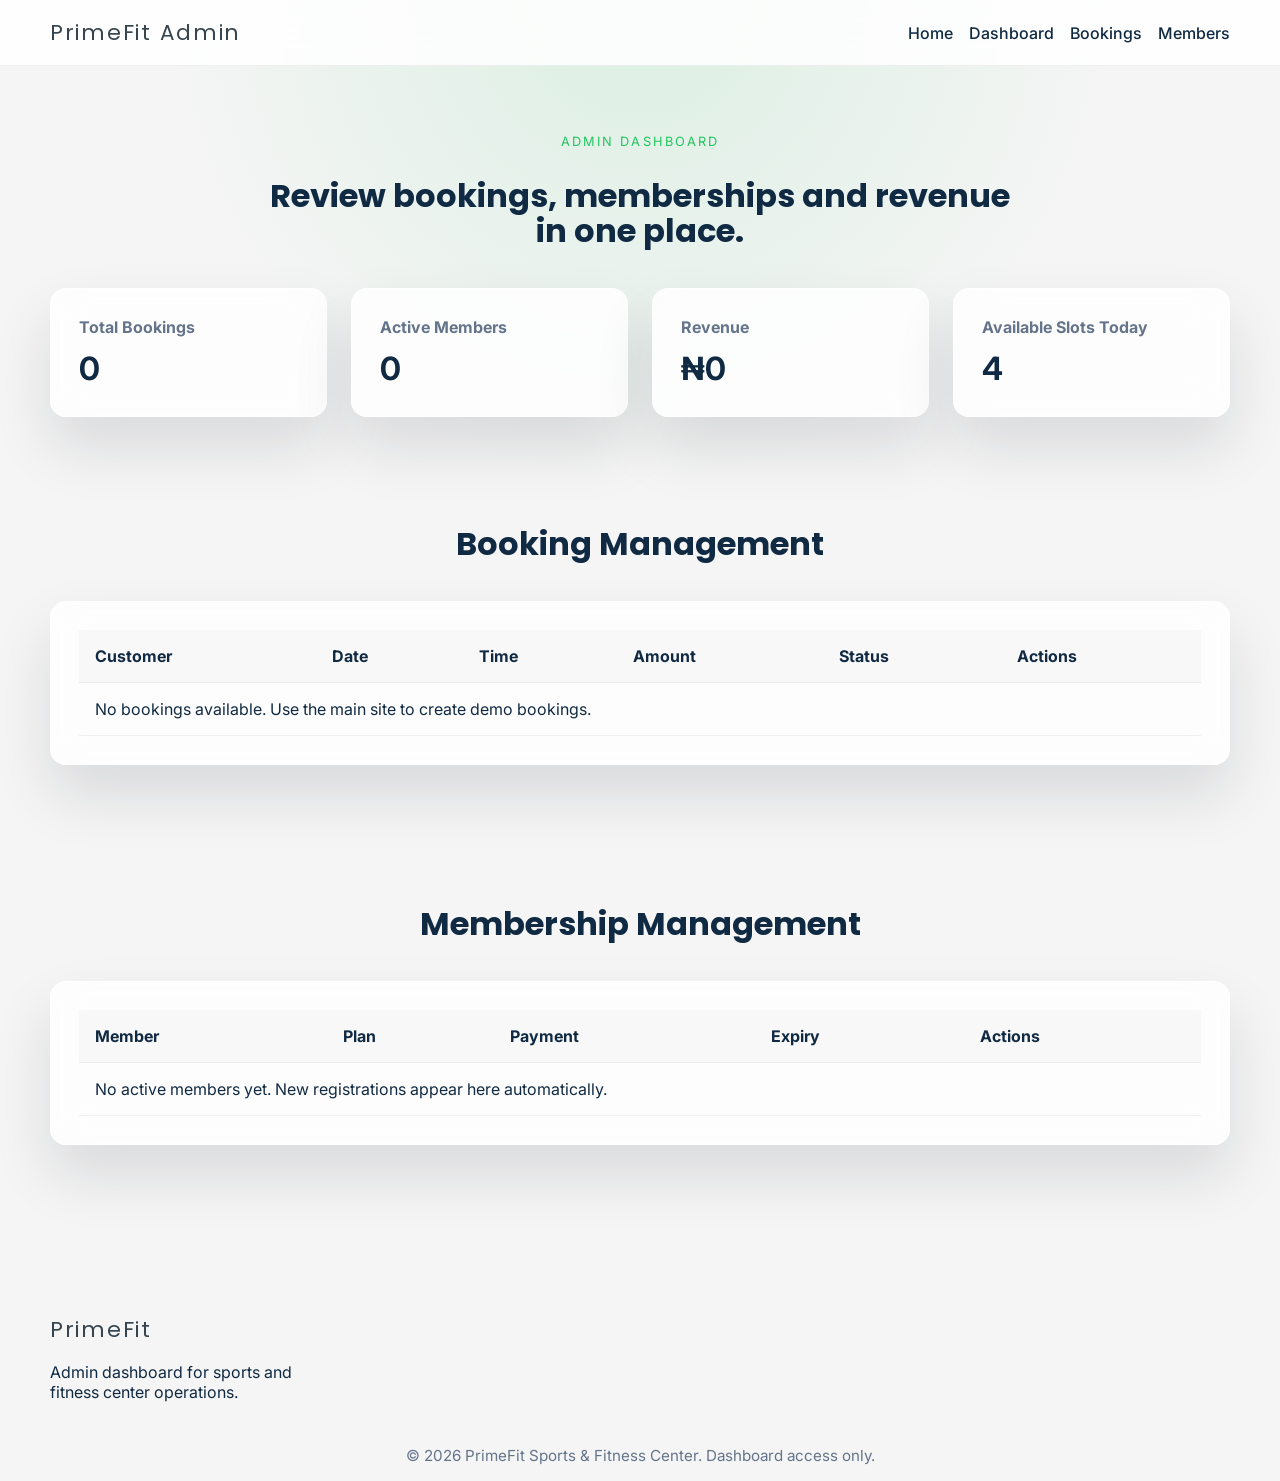
<file: admin.html>
<!DOCTYPE html>
<html lang="en">
<head>
  <meta charset="UTF-8" />
  <meta name="viewport" content="width=device-width, initial-scale=1.0" />
  <meta name="title" content="PrimeFit Admin Dashboard" />
  <meta name="description" content="Admin dashboard for managing bookings, memberships and revenue at PrimeFit Sports & Fitness Center." />
  <meta property="og:title" content="PrimeFit Admin Dashboard" />
  <meta property="og:description" content="Monitor bookings, active members, revenue and available slots for your sports and fitness center." />
  <title>PrimeFit Admin Dashboard</title>
  <link rel="preconnect" href="https://fonts.googleapis.com" />
  <link rel="preconnect" href="https://fonts.gstatic.com" crossorigin />
  <link href="https://fonts.googleapis.com/css2?family=Inter:wght@400;500;600;700;800&family=Poppins:wght@400;500;600;700;800&display=swap" rel="stylesheet" />
  <link rel="stylesheet" href="styles.css" />
</head>
<body>
  <header class="site-header">
    <div class="container header-inner">
      <a class="brand" href="index.html">PrimeFit Admin</a>
      <nav class="main-nav" aria-label="Admin navigation">
        <a href="index.html">Home</a>
        <a href="#dashboard">Dashboard</a>
        <a href="#bookings">Bookings</a>
        <a href="#members">Members</a>
      </nav>
    </div>
  </header>

  <main class="section admin-section">
    <div class="container">
      <div class="section-heading">
        <span class="eyebrow">Admin Dashboard</span>
        <h2>Review bookings, memberships and revenue in one place.</h2>
      </div>

      <div class="admin-cards-grid">
        <article class="glass-card admin-card">
          <h3>Total Bookings</h3>
          <strong id="totalBookings">0</strong>
        </article>
        <article class="glass-card admin-card">
          <h3>Active Members</h3>
          <strong id="activeMembers">0</strong>
        </article>
        <article class="glass-card admin-card">
          <h3>Revenue</h3>
          <strong id="totalRevenue">₦0</strong>
        </article>
        <article class="glass-card admin-card">
          <h3>Available Slots Today</h3>
          <strong id="availableSlots">0</strong>
        </article>
      </div>

      <section class="section" id="bookings">
        <div class="section-heading">
          <h2>Booking Management</h2>
        </div>
        <div class="glass-card admin-table-card">
          <table class="data-table" aria-label="Booking management table">
            <thead>
              <tr>
                <th>Customer</th>
                <th>Date</th>
                <th>Time</th>
                <th>Amount</th>
                <th>Status</th>
                <th>Actions</th>
              </tr>
            </thead>
            <tbody id="bookingTableBody"></tbody>
          </table>
        </div>
      </section>

      <section class="section" id="members">
        <div class="section-heading">
          <h2>Membership Management</h2>
        </div>
        <div class="glass-card admin-table-card">
          <table class="data-table" aria-label="Membership management table">
            <thead>
              <tr>
                <th>Member</th>
                <th>Plan</th>
                <th>Payment</th>
                <th>Expiry</th>
                <th>Actions</th>
              </tr>
            </thead>
            <tbody id="memberTableBody"></tbody>
          </table>
        </div>
      </section>
    </div>
  </main>

  <footer class="site-footer">
    <div class="container footer-grid">
      <div>
        <a class="brand" href="index.html">PrimeFit</a>
        <p>Admin dashboard for sports and fitness center operations.</p>
      </div>
    </div>
    <div class="site-credit">© 2026 PrimeFit Sports & Fitness Center. Dashboard access only.</div>
  </footer>

  <script src="admin.js"></script>
</body>
</html>
</file>
<file: styles.css>
:root {
  --bg: #f5f5f5;
  --surface: #ffffff;
  --surface-alt: #edf2f7;
  --text: #102a43;
  --muted: #64748b;
  --border: rgba(54, 69, 79, 0.12);
  --primary: #36454F;
  --secondary: #22c55e;
  --shadow: 0 30px 60px rgba(17, 24, 39, 0.12);
  --radius: 24px;
  --radius-sm: 16px;
  --transition: 0.3s ease;
}

* {
  box-sizing: border-box;
}

html {
  scroll-behavior: smooth;
}

body {
  margin: 0;
  font-family: 'Inter', sans-serif;
  color: var(--text);
  background: radial-gradient(circle at top, rgba(34, 197, 94, 0.12), transparent 30%), #f5f5f5;
  min-height: 100vh;
}

img {
  max-width: 100%;
  display: block;
}

a {
  color: inherit;
  text-decoration: none;
}

button,
input,
select,
textarea {
  font: inherit;
}

button {
  cursor: pointer;
}

.container {
  width: min(1180px, calc(100% - 2rem));
  margin: 0 auto;
}

.page-loader {
  position: fixed;
  inset: 0;
  z-index: 9999;
  display: grid;
  place-items: center;
  background: rgba(255,255,255,0.96);
  gap: 1rem;
  opacity: 1;
  transition: opacity 0.4s ease;
}

.page-loader.hidden {
  opacity: 0;
  pointer-events: none;
}

.loader-ring {
  width: 64px;
  height: 64px;
  border: 8px solid rgba(54,69,79,0.18);
  border-left-color: var(--primary);
  border-radius: 50%;
  animation: spin 1s linear infinite;
}

@keyframes spin {
  to { transform: rotate(360deg); }
}

.site-header {
  position: sticky;
  top: 0;
  z-index: 50;
  backdrop-filter: blur(18px);
  background: rgba(255,255,255,0.84);
  border-bottom: 1px solid rgba(54,69,79,0.08);
}

.header-inner {
  display: flex;
  align-items: center;
  justify-content: space-between;
  gap: 1rem;
  padding: 1rem 0;
}

.brand {
  font-family: 'Poppins', sans-serif;
  font-size: 1.35rem;
  letter-spacing: 0.08em;
  color: var(--primary);
}

.main-nav {
  display: flex;
  flex-wrap: wrap;
  gap: 1rem;
  align-items: center;
}

.main-nav a {
  color: var(--text);
  font-weight: 500;
}

.nav-toggle {
  display: none;
  width: 50px;
  height: 50px;
  border: none;
  border-radius: 14px;
  background: rgba(54,69,79,0.08);
}

.nav-toggle::before {
  content: '\2630';
  font-size: 1.15rem;
  color: var(--primary);
}

.hero {
  padding: 4rem 0 2rem;
}

.hero-grid {
  display: grid;
  grid-template-columns: 1.2fr 1fr;
  gap: 2rem;
  align-items: center;
}

.hero-copy {
  max-width: 620px;
}

.eyebrow {
  display: inline-flex;
  align-items: center;
  gap: 0.5rem;
  margin-bottom: 1rem;
  text-transform: uppercase;
  letter-spacing: 0.16em;
  font-size: 0.8rem;
  color: var(--secondary);
}

.hero h1 {
  font-family: 'Poppins', sans-serif;
  font-size: clamp(3rem, 4vw, 4.4rem);
  line-height: 0.95;
  margin: 0;
}

.hero p {
  max-width: 45rem;
  margin: 1.5rem 0;
  color: var(--muted);
  line-height: 1.8;
}

.hero-actions {
  display: flex;
  flex-wrap: wrap;
  gap: 1rem;
  margin-bottom: 2rem;
}

.button {
  display: inline-flex;
  align-items: center;
  justify-content: center;
  gap: 0.5rem;
  border: none;
  border-radius: 999px;
  padding: 0.95rem 1.7rem;
  font-weight: 600;
  transition: transform var(--transition), background var(--transition), color var(--transition);
}

.button:hover {
  transform: translateY(-2px);
}

.button-primary {
  background: var(--primary);
  color: #fff;
}

.button-outline {
  background: transparent;
  color: var(--primary);
  border: 1px solid rgba(54,69,79,0.16);
}

.button-secondary {
  background: rgba(54,69,79,0.08);
  color: var(--primary);
}

.hero-highlights {
  display: grid;
  grid-template-columns: repeat(2, minmax(0, 1fr));
  gap: 1rem;
}

.hero-highlights div {
  background: rgba(255,255,255,0.8);
  border-radius: var(--radius-sm);
  padding: 1rem;
  box-shadow: var(--shadow);
}

.hero-image {
  min-height: 520px;
  border-radius: var(--radius);
  background-image: linear-gradient(180deg, rgba(54,69,79,0.45), rgba(0,0,0,0.25)), url('https://images.unsplash.com/photo-1517649763962-0c623066013b?auto=format&fit=crop&w=1200&q=80');
  background-size: cover;
  background-position: center;
  box-shadow: var(--shadow);
}

.section {
  padding: 4rem 0;
}

.section-heading {
  text-align: center;
  margin-bottom: 2.5rem;
}

.section-heading h2 {
  font-family: 'Poppins', sans-serif;
  font-size: clamp(2rem, 2.5vw, 2.78rem);
  margin: 0.8rem auto 0;
  max-width: 760px;
  line-height: 1.1;
}

.about-grid,
.booking-grid,
.contact-grid {
  display: grid;
  gap: 1.75rem;
}

.about-grid {
  grid-template-columns: 1.5fr 1fr;
}

.about-copy p {
  line-height: 1.85;
  color: var(--muted);
}

.info-cards {
  display: grid;
  gap: 1rem;
  margin-top: 2rem;
}

.glass-card {
  background: rgba(255,255,255,0.82);
  border: 1px solid rgba(255,255,255,0.65);
  backdrop-filter: blur(16px);
  border-radius: var(--radius-sm);
  box-shadow: var(--shadow);
  padding: 1.75rem;
}

.highlight-card {
  display: grid;
  gap: 1rem;
}

.booking-grid {
  grid-template-columns: 1.07fr 1fr;
}

.schedule-panel {
  display: flex;
  flex-direction: column;
  gap: 1.25rem;
}

.panel-header {
  display: flex;
  justify-content: space-between;
  gap: 1rem;
  align-items: center;
}

.panel-header h3 {
  margin: 0;
}

.panel-header label {
  display: flex;
  flex-direction: column;
  gap: 0.5rem;
  font-size: 0.95rem;
  color: var(--muted);
}

input,
select,
textarea {
  width: 100%;
  border-radius: 14px;
  border: 1px solid rgba(54,69,79,0.12);
  background: #fff;
  padding: 0.95rem 1rem;
  color: var(--text);
}

input:focus,
select:focus,
textarea:focus {
  outline: 2px solid rgba(34,197,94,0.24);
}

.schedule-list {
  display: grid;
  gap: 0.8rem;
}

.schedule-item {
  display: grid;
  grid-template-columns: 1fr auto;
  align-items: center;
  gap: 1rem;
  padding: 1rem 1.25rem;
  border-radius: 16px;
  border: 1px solid rgba(54,69,79,0.08);
  background: rgba(255,255,255,0.96);
}

.schedule-item span {
  font-weight: 600;
}

.status-pill {
  display: inline-flex;
  gap: 0.5rem;
  align-items: center;
  padding: 0.55rem 0.9rem;
  border-radius: 999px;
  font-size: 0.9rem;
}

.status-dot {
  width: 0.75rem;
  height: 0.75rem;
  border-radius: 50%;
}

.available {
  background: var(--secondary);
}

.booked {
  background: #ef4444;
}

.status-pill.available {
  background: rgba(34,197,94,0.14);
  color: #166534;
}

.status-pill.booked {
  background: rgba(239,68,68,0.14);
  color: #b91c1c;
}

.legend {
  display: flex;
  gap: 1.25rem;
  flex-wrap: wrap;
  color: var(--muted);
}

.booking-form {
  display: flex;
  flex-direction: column;
  gap: 1.5rem;
}

.booking-form h3 {
  margin: 0;
}

.form-grid {
  display: grid;
  gap: 1rem;
}

.booking-form label,
.contact-form label,
.subscription-panel label {
  display: grid;
  gap: 0.5rem;
  font-size: 0.95rem;
  color: var(--text);
}

.price-summary {
  display: flex;
  justify-content: space-between;
  align-items: center;
  background: var(--surface-alt);
  border-radius: 16px;
  padding: 1rem 1.25rem;
  border: 1px solid rgba(54,69,79,0.08);
}

.price-summary p {
  margin: 0;
  color: var(--muted);
}

.price-summary strong {
  font-size: 1.2rem;
}

.helper-text {
  margin: 0;
  font-size: 0.9rem;
  color: var(--muted);
}

.memberships .plans-grid {
  display: grid;
  grid-template-columns: repeat(3, minmax(0, 1fr));
  gap: 1.5rem;
  margin-bottom: 2rem;
}

.plan-card {
  display: flex;
  flex-direction: column;
  gap: 1.5rem;
  text-align: left;
}

.plan-label {
  display: inline-flex;
  align-items: center;
  justify-content: center;
  width: fit-content;
  border-radius: 999px;
  background: rgba(34,197,94,0.12);
  color: var(--secondary);
  padding: 0.55rem 1rem;
  font-size: 0.88rem;
  font-weight: 700;
}

.plan-price {
  font-size: 2rem;
  margin: 0;
}

.plan-price span {
  display: block;
  font-size: 1rem;
  font-weight: 500;
  color: var(--muted);
}

.plan-card ul {
  list-style: none;
  padding: 0;
  margin: 0;
  display: grid;
  gap: 0.7rem;
  color: var(--muted);
}

.recommended {
  border: 1px solid rgba(34,197,94,0.24);
}

.registration-panel {
  display: grid;
  gap: 1.5rem;
}

.subscription-panel {
  display: grid;
  gap: 1rem;
}

.payment-grid {
  display: flex;
  gap: 1.5rem;
  align-items: center;
  justify-content: space-between;
  flex-wrap: wrap;
}

.map-panel {
  display: grid;
  gap: 1.5rem;
}

.map-frame {
  min-height: 340px;
  border-radius: var(--radius-sm);
  overflow: hidden;
  border: 1px solid rgba(54,69,79,0.12);
}

.map-frame iframe {
  width: 100%;
  height: 100%;
  min-height: 340px;
}

.map-actions {
  display: flex;
  gap: 1rem;
  flex-wrap: wrap;
}

.gallery-filters {
  display: flex;
  flex-wrap: wrap;
  gap: 0.75rem;
  justify-content: center;
  margin-bottom: 1.5rem;
}

.filter-button {
  border: 1px solid rgba(54,69,79,0.18);
  background: #fff;
  color: var(--text);
  padding: 0.95rem 1.25rem;
  border-radius: 999px;
}

.filter-button.active,
.filter-button:hover {
  background: var(--secondary);
  color: #fff;
  border-color: transparent;
}

.gallery-grid {
  display: grid;
  gap: 1rem;
  grid-template-columns: repeat(3, minmax(0, 1fr));
}

.gallery-card {
  position: relative;
  overflow: hidden;
  border-radius: var(--radius-sm);
  cursor: pointer;
  border: 1px solid rgba(54,69,79,0.08);
}

.gallery-card img {
  width: 100%;
  height: 100%;
  object-fit: cover;
  transition: transform var(--transition);
}

.gallery-card:hover img {
  transform: scale(1.05);
}

.gallery-caption {
  position: absolute;
  left: 0;
  right: 0;
  bottom: 0;
  padding: 1rem;
  background: linear-gradient(180deg, transparent, rgba(0,0,0,0.55));
  color: #fff;
  font-weight: 600;
}

.testimonial-carousel {
  display: grid;
  grid-template-columns: auto minmax(0, 1fr) auto;
  gap: 1rem;
  align-items: center;
}

.testimonial-card {
  display: grid;
  grid-template-columns: auto 1fr;
  gap: 1.25rem;
  align-items: center;
  padding: 1.75rem;
  background: rgba(255,255,255,0.96);
  border-radius: var(--radius-sm);
  border: 1px solid rgba(54,69,79,0.08);
}

.testimonial-card img {
  width: 96px;
  height: 96px;
  border-radius: 24px;
  object-fit: cover;
}

.testimonial-card strong {
  display: block;
  margin-bottom: 0.5rem;
  font-size: 1.1rem;
}

.testimonial-card p {
  margin: 0;
  line-height: 1.8;
  color: var(--muted);
}

.testimonial-card span {
  color: var(--secondary);
  font-size: 0.95rem;
}

.carousel-nav {
  width: 50px;
  height: 50px;
  border-radius: 50%;
  border: 1px solid rgba(54,69,79,0.16);
  background: #fff;
  color: var(--primary);
  font-size: 1.5rem;
}

.contact-grid {
  grid-template-columns: 1fr 1.2fr;
}

.contact-info ul {
  list-style: none;
  padding: 0;
  margin: 1rem 0 0;
  display: grid;
  gap: 0.75rem;
}

.contact-actions {
  display: flex;
  gap: 1rem;
  flex-wrap: wrap;
}

.contact-form {
  display: grid;
  gap: 1rem;
}

.site-footer {
  padding: 2.5rem 0 1rem;
  color: var(--text);
}

.footer-grid {
  display: grid;
  grid-template-columns: repeat(4, minmax(0, 1fr));
  gap: 1.5rem;
  margin-bottom: 1.75rem;
}

.site-footer h4 {
  margin-bottom: 1rem;
}

.site-footer ul {
  list-style: none;
  padding: 0;
  margin: 0;
  display: grid;
  gap: 0.75rem;
}

.social-links {
  display: flex;
  gap: 0.75rem;
}

.social-links a {
  width: 42px;
  height: 42px;
  display: grid;
  place-items: center;
  border-radius: 50%;
  background: rgba(54,69,79,0.08);
}

.site-credit {
  text-align: center;
  color: var(--muted);
  font-size: 0.95rem;
}

.modal-overlay {
  position: fixed;
  inset: 0;
  background: rgba(15, 23, 42, 0.6);
  display: none;
  place-items: center;
  padding: 1.5rem;
  z-index: 100;
}

.modal-overlay.active {
  display: grid;
}

.modal-card {
  width: min(560px, 100%);
  background: rgba(255,255,255,0.98);
  border-radius: var(--radius-sm);
  padding: 2rem;
  position: relative;
  box-shadow: var(--shadow);
}

.modal-close {
  position: absolute;
  right: 1rem;
  top: 1rem;
  width: 42px;
  height: 42px;
  border: none;
  background: rgba(54,69,79,0.08);
  border-radius: 50%;
  font-size: 1.25rem;
}

.modal-card h3 {
  margin-top: 0;
}

..payment-result {
  margin-top: 1rem;
  color: #16a34a;
  font-weight: 700;
}

.admin-cards-grid {
  display: grid;
  grid-template-columns: repeat(4, minmax(0, 1fr));
  gap: 1.5rem;
  margin-bottom: 2rem;
}

.admin-card {
  padding: 1.75rem;
  text-align: left;
}

.admin-card h3 {
  margin: 0 0 0.75rem;
  font-size: 1rem;
  color: var(--muted);
}

.admin-card strong {
  font-size: 2rem;
}

.admin-table-card {
  overflow-x: auto;
}

.data-table {
  width: 100%;
  border-collapse: collapse;
  min-width: 720px;
}

.data-table th,
.data-table td {
  padding: 1rem 1rem;
  border-bottom: 1px solid rgba(54,69,79,0.08);
  text-align: left;
  color: var(--text);
}

.data-table th {
  font-weight: 700;
  background: rgba(245,245,245,0.7);
}

.action-buttons {
  display: flex;
  flex-wrap: wrap;
  gap: 0.5rem;
}

.lightbox-overlay {
  position: fixed;
  inset: 0;
  background: rgba(15,23,42,0.88);
  display: grid;
  place-items: center;
  z-index: 9999;
  padding: 1.25rem;
}

.lightbox-content {
  position: relative;
  max-width: 1000px;
  width: 100%;
}

.lightbox-content img {
  width: 100%;
  height: auto;
  border-radius: var(--radius-sm);
  box-shadow: var(--shadow);
}

.lightbox-close {
  position: absolute;
  right: 1rem;
  top: 1rem;
  width: 48px;
  height: 48px;
  background: rgba(255,255,255,0.9);
  border: none;
  border-radius: 50%;
  font-size: 1.5rem;
  color: var(--primary);
}

@media (max-width: 1024px) {
  .about-grid,
  .booking-grid,
  .contact-grid,
  .plans-grid,
  .testimonial-carousel {
    grid-template-columns: 1fr;
  }

  .hero-grid {
    grid-template-columns: 1fr;
  }

  .hero-image {
    min-height: 420px;
  }
}

@media (max-width: 768px) {
  .header-inner {
    flex-wrap: wrap;
  }

  .main-nav {
    width: 100%;
    justify-content: center;
  }

  .nav-toggle {
    display: inline-flex;
  }

  .gallery-grid {
    grid-template-columns: 1fr 1fr;
  }
}

@media (max-width: 640px) {
  .container {
    width: calc(100% - 1.5rem);
  }

  .hero h1 {
    font-size: 2.4rem;
  }

  .gallery-grid {
    grid-template-columns: 1fr;
  }
}

@media (prefers-reduced-motion: reduce) {
  * {
    scroll-behavior: auto;
    animation: none;
    transition: none;
  }
}
</file>
